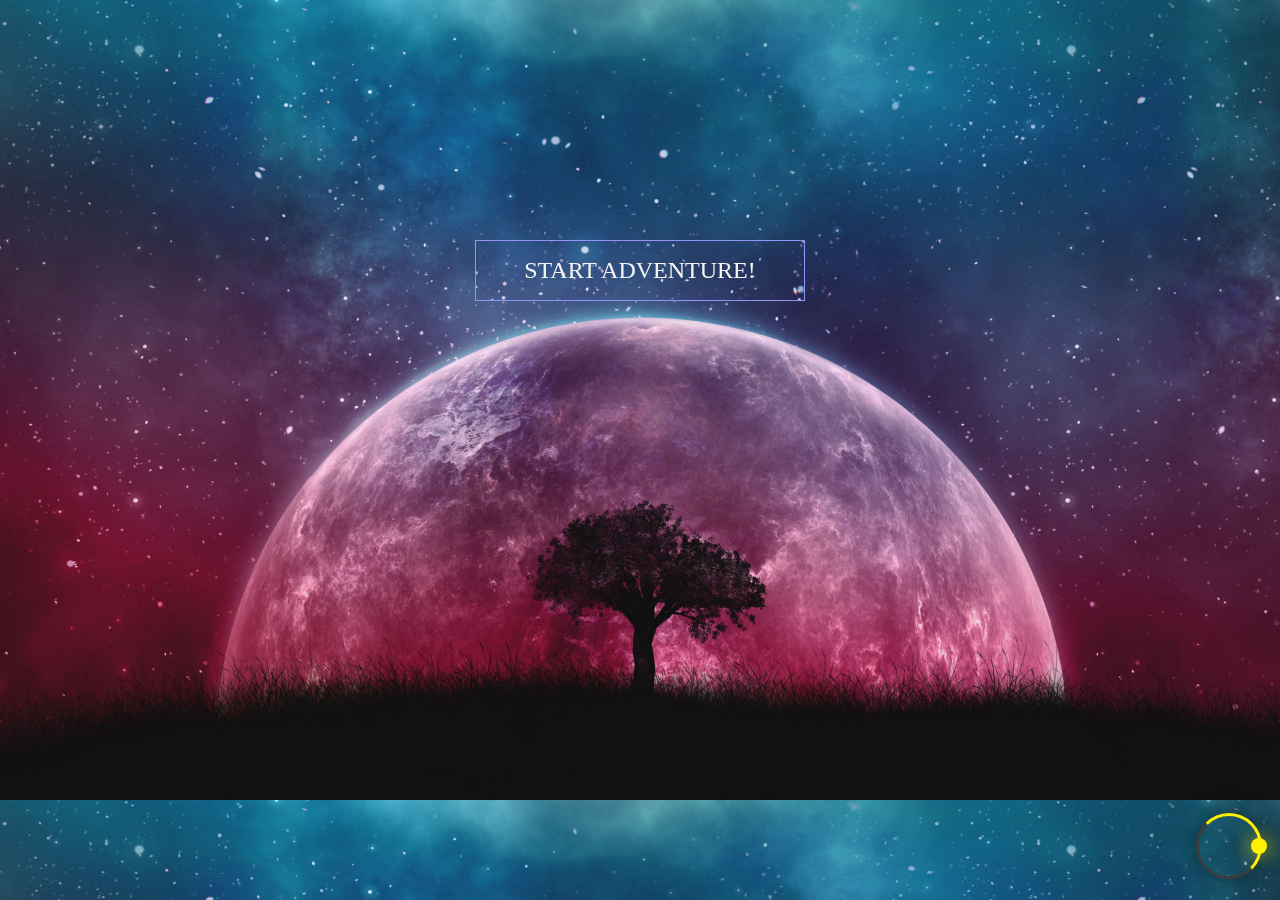
<file: index.html>
<!DOCTYPE html>
<html lang="en">
<head>
    <script src="script.js"></script>
    <meta charset="UTF-8">
    <meta http-equiv="X-UA-Compatible" content="IE=edge">
    <meta name="viewport" content="width=device-width, initial-scale=1.0">
    <title> Space Journey </title> 
    <link rel="icon" href="media/site logo.png">
    <link rel="stylesheet" href="style.css">   
</head>
<body>
    <div class="btnContainer" id="btn1">
        <a href="#" class="btn" onclick="showTxt()">Start Adventure!</a>
      </div>  
    <div class="ring">
        <span></span>
      </div>
</body>
</html>
</file>
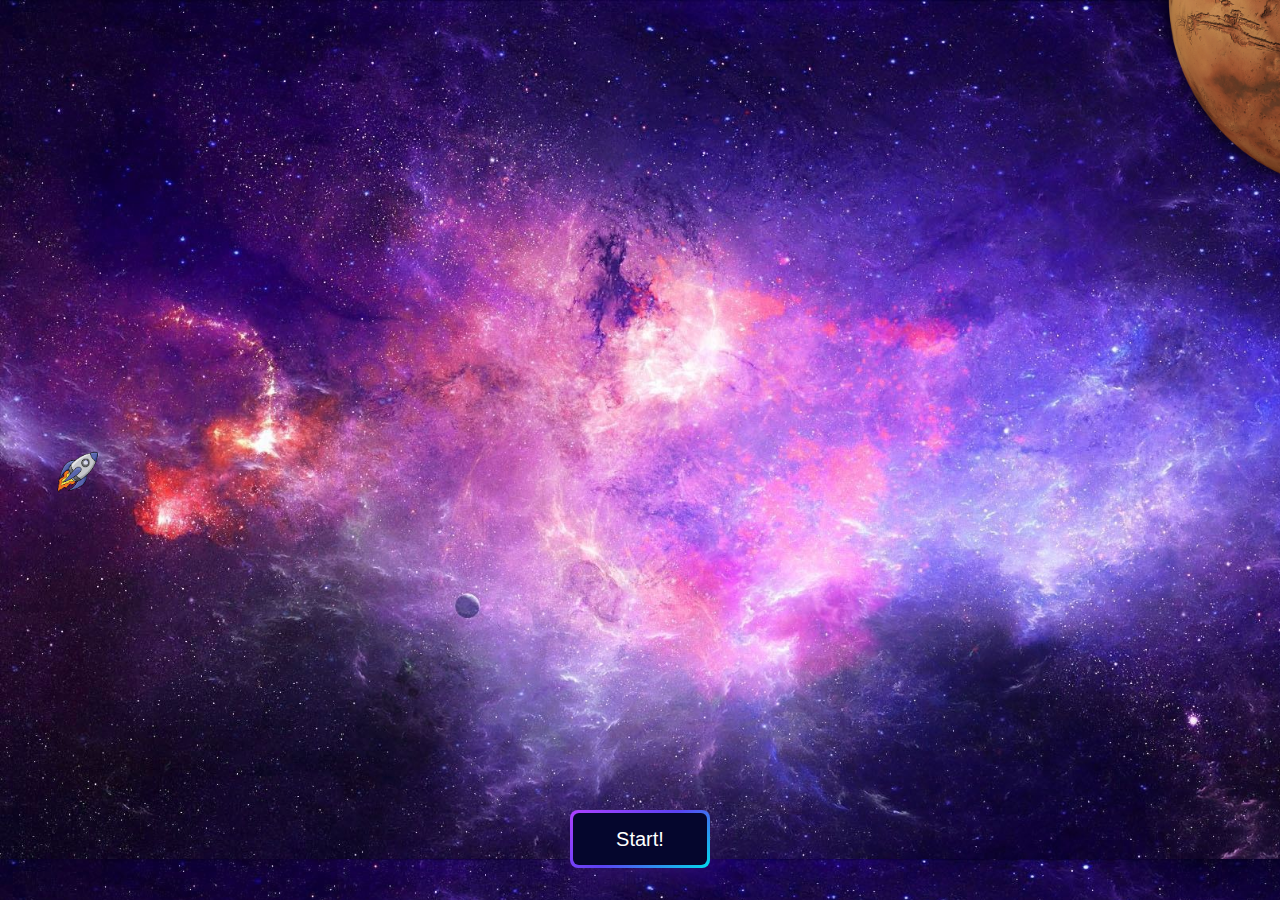
<file: game.html>
<!DOCTYPE html>
<html lang="en">
<head>
    <meta charset="UTF-8">
    <meta http-equiv="X-UA-Compatible" content="IE=edge">
    <meta name="viewport" content="width=device-width, initial-scale=1.0">
    <title>Space Journey</title>
    <link rel="stylesheet" href="styleGame.css">
    <link rel="icon" href="media/site logo.png">
</head>
<body>
    <div class="fullscreen">
        <button id="startBtn" role="button" onclick="startAnim()">
            <span class="text">Start!</span>
        </button>
            <div class="objects">
                <img src="media/rocket.png" alt="rocket" id="rocket">
                <img src="media/earth.png" alt="earth" id="earth">
                <img src="media/mars-planet.png" alt="mars" id="mars">
        </div>
</div>
<script src="script.js"></script>
</body>
</html>
</file>
<file: style.css>
@import url("https://fonts.googleapis.com/css2?family=Roboto&display=swap");

body{
  overflow-y: hidden;
  overflow-x: hidden;
  margin: 0;
  background-image: url(media/loading.jpg); 
  background-size: 100%;
  padding: 0;
  display: flex;
  justify-content: center;
  align-items: center;
  height: 100vh;
}

.ring
{
  position:absolute;
  top:94%;
  left:96%;
  transform:translate(-50%,-50%);
  width:60px;
  height:60px;
  background:transparent;
  border:3px solid #3c3c3c;
  border-radius:50%;
  text-align:center;
  line-height:150px;
  font-family:sans-serif;
  font-size:20px;
  color:#fff000;
  letter-spacing:4px;
  text-transform:uppercase;
  text-shadow:0 0 10px #fff000;
  box-shadow:0 0 20px rgba(0,0,0,.5);
}
.ring:before
{
  content:'';
  position:absolute;
  top:-3px;
  left:-3px;
  width:100%;
  height:100%;
  border:3px solid transparent;
  border-top:3px solid #fff000;
  border-right:3px solid #fff000;
  border-radius:50%;
  animation:animateC 2s linear infinite;
}
span
{
  display:block;
  position:absolute;
  top:calc(50% - 2px);
  left:50%;
  width:50%;
  height:4px;
  background:transparent;
  transform-origin:left;
  animation:animate 2s linear infinite;
}
span:before
{
  content:'';
  position:absolute;
  width:16px;
  height:16px;
  border-radius:50%;
  background:#fff000;
  top:-6px;
  right:-8px;
  box-shadow:0 0 20px #fff000;
}
@keyframes animateC
{
  0%
  {
    transform:rotate(0deg);
  }
  100%
  {
    transform:rotate(360deg);
  }
}
@keyframes animate
{
  0%
  {
    transform:rotate(45deg);
  }
  100%
  {
    transform:rotate(405deg);
  }
}

.btnContainer {
  display: flex;
  justify-content: center;
  align-items: center;
  height: 100vh;
  position: fixed;
  top: -20vh;
}

a {
  font-size: 1.5rem;
  padding: 1rem 3rem;
  color: #f4f4f4;
  text-transform: uppercase;
}

.btn {
  text-decoration: none;
  border: 1px solid rgb(146, 148, 248);
  position: relative;
  overflow: hidden;
}

.btn:hover {
  box-shadow: 1px 1px 25px 10px rgba(146, 148, 248, 0.4);
}

.btn:before {
  content: "";
  position: absolute;
  top: 0;
  left: -100%;
  width: 100%;
  height: 100%;
  background: linear-gradient(
    120deg,
    transparent,
    rgba(146, 148, 248, 0.4),
    transparent
  );
  transition: all 650ms;
}

.btn:hover:before {
  left: 100%;
}
</file>
<file: styleGame.css>
body{
    overflow-y: hidden;
    overflow-x: hidden;
    margin: 0;
    background-image: url(media/galaxy.jpg); 
    -webkit-background-size: cover;
    -moz-background-size: cover;
    -o-background-size: cover;
    background-size: cover;
    padding: 0;
}

.fullscreen{
    width: 100%;
    height: 100%;
    justify-content: center;
    align-items: center;
    display: flex;

}

#rocket{
    display: block;
    width: 5vh;
    height: 5vh;
    position: relative;
    top: 50vh;
    left: -40vh;
    animation-play-state: paused;
    animation-name: rocket;
    animation-duration: 4s;
    animation-iteration-count: 1 ;
    animation-timing-function: linear;
    animation-fill-mode: forwards;
}

#earth{
    position: relative;
    width: 40vh;
    height: 40vh;
    display: block;
    top: 50vh;
    left: -88vh;
}

#mars{
    position: relative;
    width: 50vh;
    height: 50vh;   
    top: -70vh;
    left:80vh
}

@keyframes rocket{   
    0%  {top: 50vh; left:-40vh; }
    25% {top: 20vh; left:-10vh; transform: rotate(30deg); }
    100% {top: 10vh; left:90vh; transform: rotate(40deg); }
}

#startBtn {
    position: absolute;
    align-items: center;
    background-image: linear-gradient(144deg,#AF40FF, #5B42F3 50%,#00DDEB);
    border: 0;
    border-radius: 8px;
    box-shadow: rgba(151, 65, 252, 0.2) 0 15px 30px -5px;
    box-sizing: border-box;
    color: #FFFFFF;
    display: flex;
    font-family: Phantomsans, sans-serif;
    font-size: 20px;
    justify-content: center;
    line-height: 1em;
    max-width: 100%;
    min-width: 140px;
    padding: 3px;
    text-decoration: none;
    user-select: none;
    -webkit-user-select: none;
    touch-action: manipulation;
    white-space: nowrap;
    cursor: pointer;
    top: 90vh;
  }
  
  #startBtn:active,
  #startBtn:hover {
    outline: 0;
  }
  
  #startBtn span {
    background-color: rgb(5, 6, 45);
    padding: 16px 24px;
    border-radius: 6px;
    width: 100%;
    height: 100%;
    transition: 300ms;
  }
  
  #startBtn:hover span {
    background: none;
  }
  
  @media (min-width: 768px) {
    .button-64 {
      font-size: 24px;
      min-width: 196px;
    }
  }
</file>
